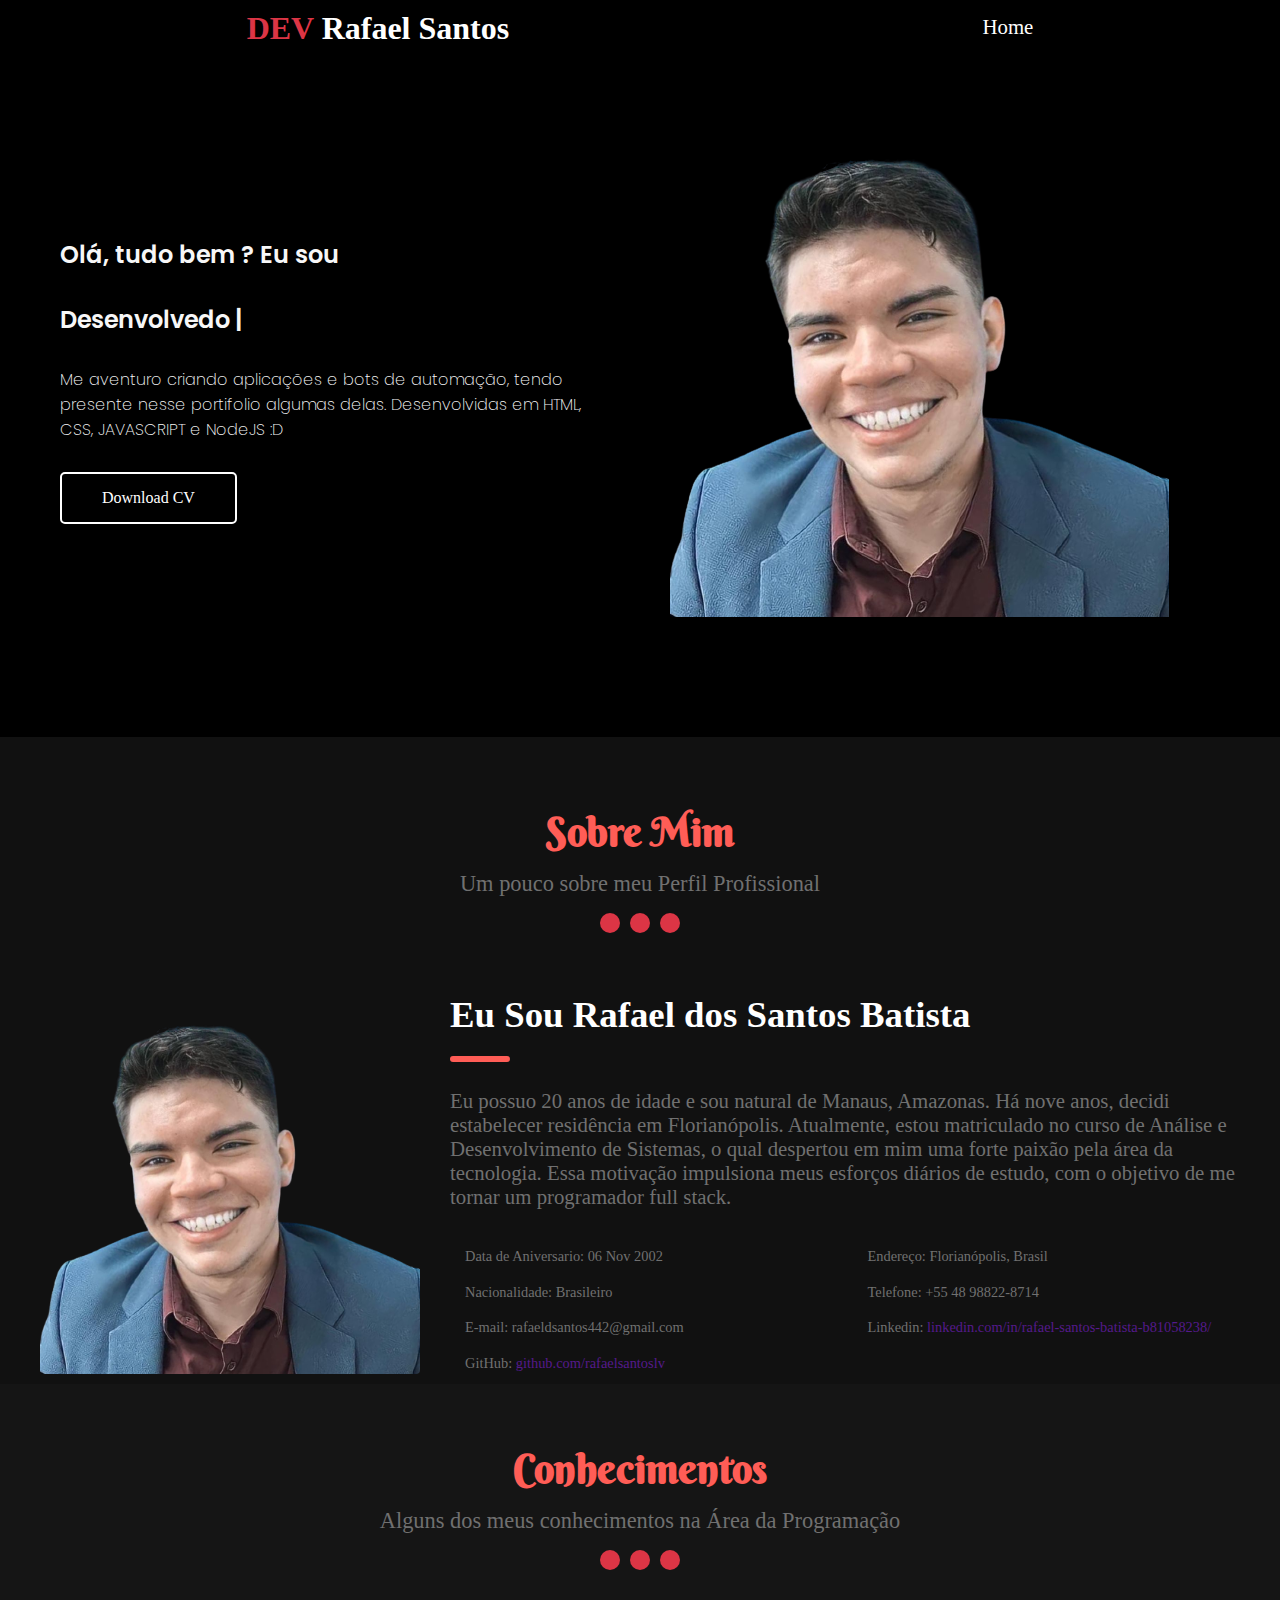
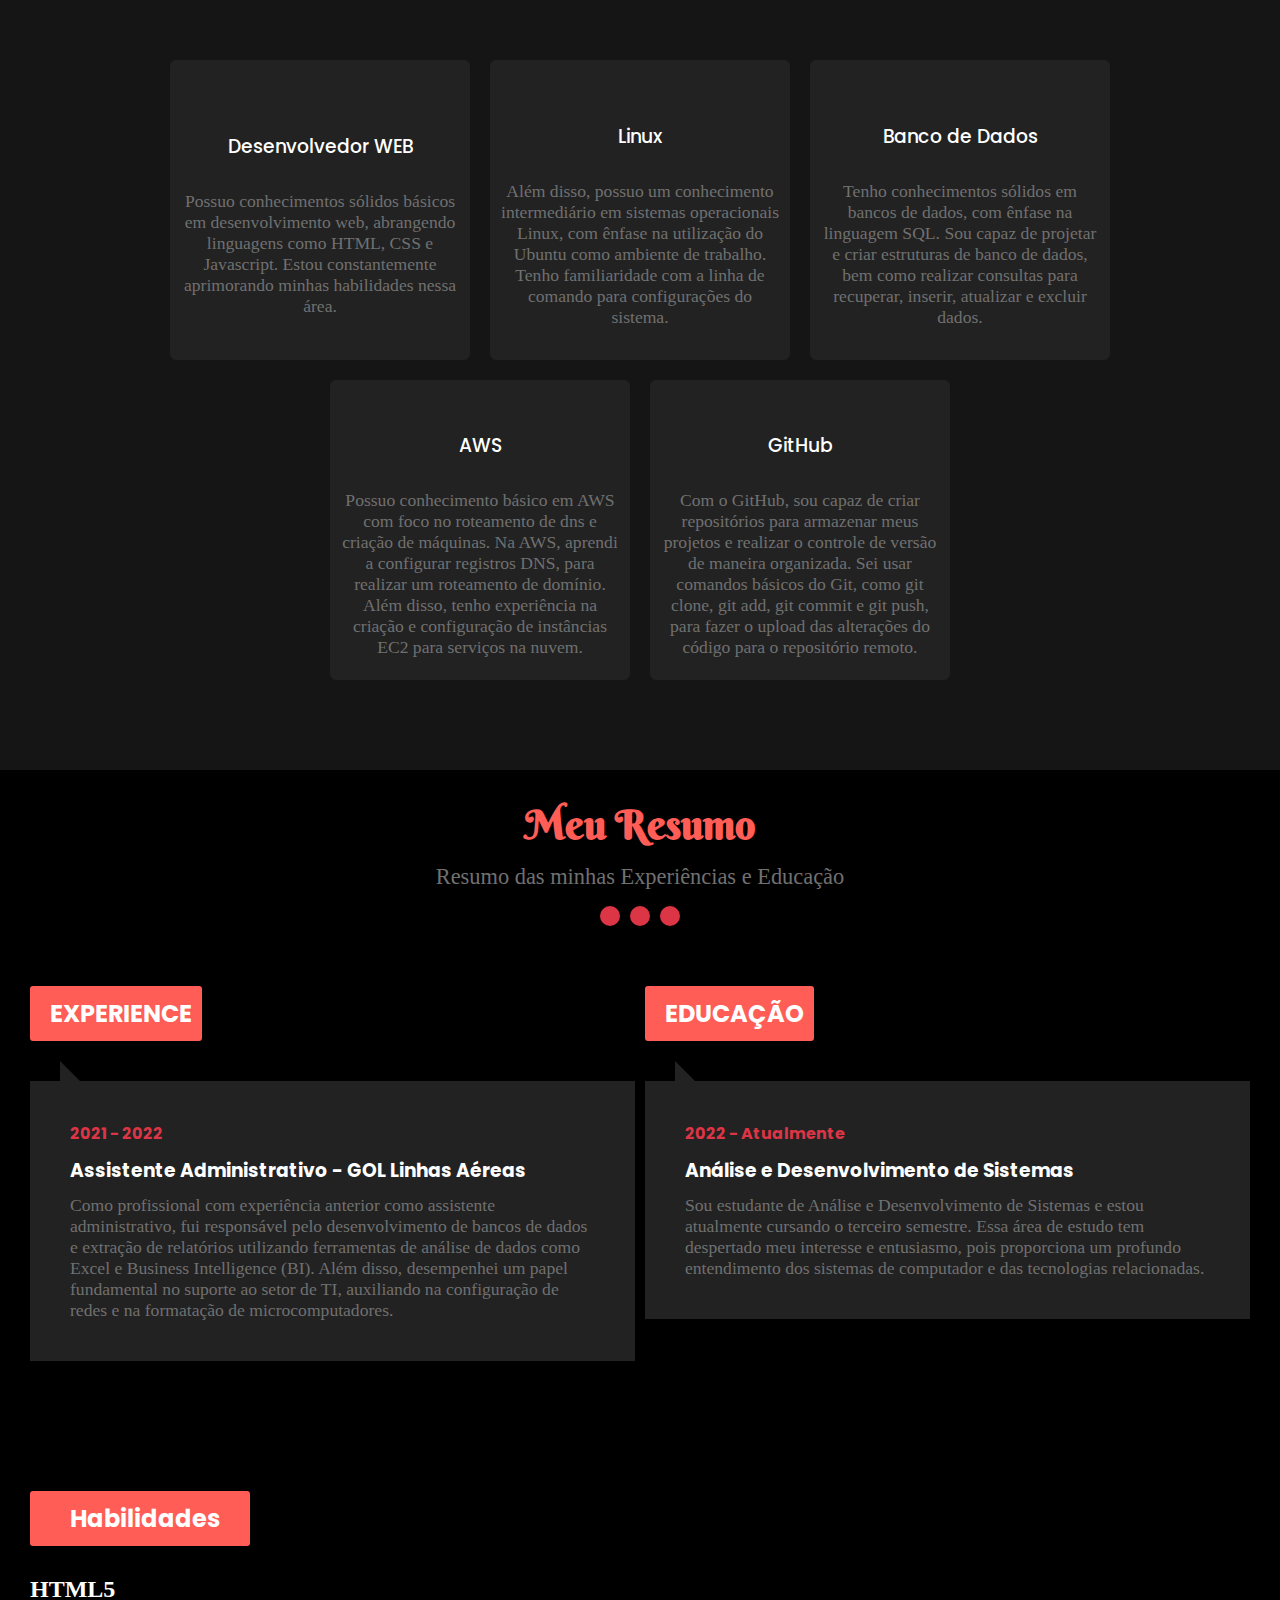
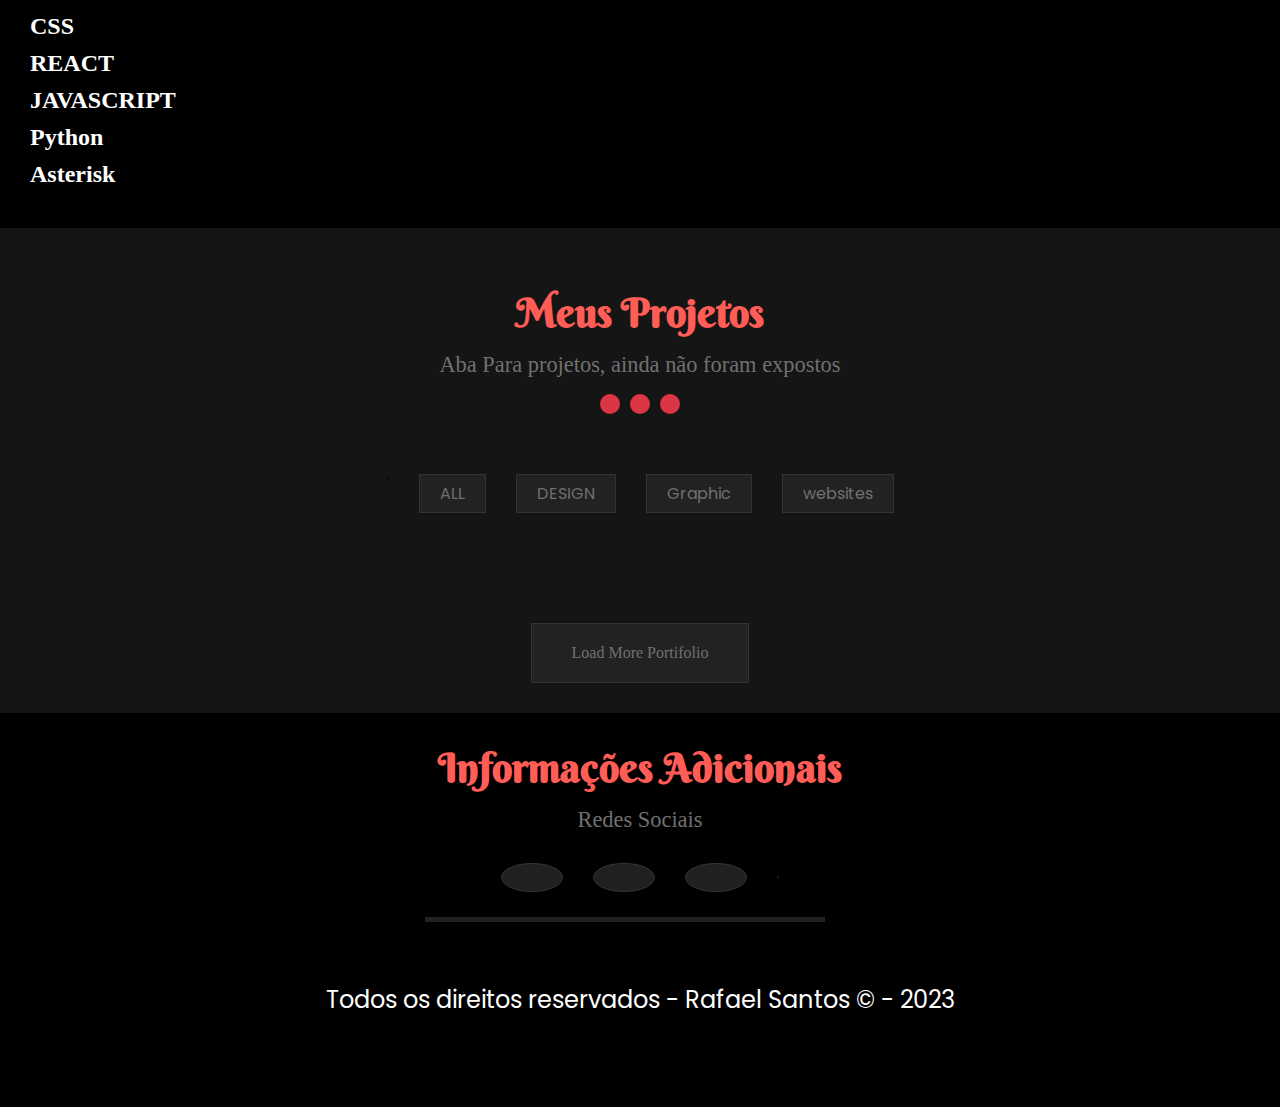
<file: index.html>
<!DOCTYPE html>
<html lang="pt-BR">
<head>
    <meta charset="UTF-8">
    <meta name="viewport" content="width=device-width, initial-scale=1.0">
    <link rel="icon" href="house-solid.svg" type="icon">
    <title>Portifolio</title>
    <link rel="stylesheet" href="style.css">
    <link rel="stylesheet" href="https://cdnjs.cloudflare.com/ajax/libs/font-awesome/6.4.0/css/all.min.css" integrity="sha512-iecdLmaskl7CVkqkXNQ/ZH/XLlvWZOJyj7Yy7tcenmpD1ypASozpmT/E0iPtmFIB46ZmdtAc9eNBvH0H/ZpiBw==" crossorigin="anonymous" referrerpolicy="no-referrer" />
</head>
<body>
   <header>
    <h1>DEV <span>Rafael Santos</span></h1>
    <nav>
        <ul class="navegacaoPrimaria">
            <li><a href="index.html">Home</a></li>
            <!-- <li><a href="#about">About</a></li>
            <li><a href="#resume">Resume</a></li> -->
            <!-- <li><a href="#portifolio">Portifolio</a></li> -->
            <!-- <li><a href="#pricing">Pricing</a></li> -->
            <!-- <li><a href="#contact">Contact</a></li> -->
        </ul>
        <i class="fa-solid fa-bars"></i>
    </nav>
   </header>
   <section aria-label="Seção curriculo download Rafael" class="sectionDiv">
    <div>
        <h2>Olá, tudo bem ? Eu sou</h2>
        <h2 class="digitando">Desenvolvedor Júnior</h2>
        <p>Me aventuro criando aplicações e bots de automação, tendo presente nesse portifolio algumas delas.        Desenvolvidas em HTML, CSS, JAVASCRIPT e NodeJS :D</p>
        <a href="Curriculo.pdf" download>Download CV</a>
    </div>
    <img src="Foto.png" alt="Imagem dono portifolio">

   </section>
   <main>
    <article aria-label="Seção sobre mim" class="sobre">
        <div class="sobreTitulo">
            <h1>Sobre Mim</h1>
            <p>Um pouco sobre meu Perfil Profissional</p>
            <div aria-label="Seção apenas de ilustrações de botões">
                <span></span>
                <span></span>
                <span></span>
            </div>
        </div>
        <img src="Foto.png" alt="imagem do dono do portifolio">
        <div class="sobreConteudo">
            <div class="sobreTexto">
                <h1>Eu Sou Rafael dos Santos Batista</h1>
                <p>Eu possuo 20 anos de idade e sou natural de Manaus, Amazonas. Há nove anos, decidi estabelecer residência em Florianópolis. Atualmente, estou matriculado no curso de Análise e Desenvolvimento de Sistemas, o qual despertou em mim uma forte paixão pela área da tecnologia. Essa motivação impulsiona meus esforços diários de estudo, com o objetivo de me tornar um programador full stack.
                </p>
            </div>
            <div class="sobreInfo">
                <p><i class="fa-solid fa-calendar-days"></i>Data de Aniversario: 06 Nov 2002</p>
                <p><i class="fa-solid fa-location-dot"></i>Endereço: Florianópolis, Brasil</p>
                <p><i class="fa-solid fa-flag"></i>Nacionalidade: Brasileiro</p>
                <p><i class="fa-solid fa-phone-volume"></i>Telefone: +55 48 98822-8714</p>
                <p><i class="fa-solid fa-envelope"></i>E-mail: rafaeldsantos442@gmail.com</p>
                <p><i class="fa-brands fa-linkedin"></i>Linkedin: <a href="">linkedin.com/in/rafael-santos-batista-b81058238/</a></p>
                <p><i class="fa-brands fa-github"></i>GitHub: <a href="">github.com/rafaelsantoslv</a></p>
            </div>
        </div>
    </article>
   </main>
   <section class="services">
    <div class="sobreTitulo">
        <h1>Conhecimentos</h1>
        <p>Alguns dos meus conhecimentos na Área da Programação</p>
        <div aria-label="Seção apenas de ilustrações de botões">
            <span></span>
            <span></span>
            <span></span>
        </div>
    </div>
    <div class="myServices">
        <ul>
            <li>
                <i class="fa-solid fa-code"></i>
                <h3>Desenvolvedor WEB</h3>
                <p>Possuo conhecimentos sólidos básicos em desenvolvimento web, abrangendo linguagens como HTML, CSS e Javascript. Estou constantemente aprimorando minhas habilidades nessa área.</p>
            </li>
            <li>
                <i class="fa-sharp fa-solid fa-terminal"></i>
                <h3>Linux</h3>
                <p>Além disso, possuo um conhecimento intermediário em sistemas operacionais Linux, com ênfase na utilização do Ubuntu como ambiente de trabalho. Tenho familiaridade com a linha de comando para configurações do sistema.</p>
            </li>
            <li>
                <i class="fa-sharp fa-solid fa-database"></i>
                <h3>Banco de Dados</h3>
                <p>Tenho conhecimentos sólidos em bancos de dados, com ênfase na linguagem SQL. Sou capaz de projetar e criar estruturas de banco de dados, bem como realizar consultas para recuperar, inserir, atualizar e excluir dados.</p>
            </li>
            <li>
                <i class="fa-brands fa-aws"></i>
                <h3>AWS</h3>
                <p>Possuo conhecimento básico em AWS com foco no roteamento de dns e criação de máquinas. Na AWS, aprendi a configurar registros DNS, para realizar um roteamento de domínio. Além disso, tenho experiência na criação e configuração de instâncias EC2 para serviços na nuvem.</p>
            </li>
            <li>
                <i class="fa-brands fa-github"></i>
                <h3>GitHub</h3>
                <p>Com o GitHub, sou capaz de criar repositórios para armazenar meus projetos e realizar o controle de versão de maneira organizada. Sei usar comandos básicos do Git, como git clone, git add, git commit e git push, para fazer o upload das alterações do código para o repositório remoto.</p>
            </li>
        </ul>
    </div>
   </section>
   <div class="myResume">
    <div class="sobreTitulo">
        <h1>Meu Resumo</h1>
        <p>Resumo das minhas Experiências e Educação</p>
        <div aria-label="Seção apenas de ilustrações de botões">
            <span></span>
            <span></span>
            <span></span>
        </div>
    </div>
    <div class="resumeGenerica">
        <h2 class="experience"><i class="fa-solid fa-handshake"></i>EXPERIENCE</h2>
        <div class="experienceContent">
            <div>
                <span>2021 - 2022</span>
                <h3>Assistente Administrativo - GOL Linhas Aéreas</h3>
                <p>Como profissional com experiência anterior como assistente administrativo, fui responsável pelo desenvolvimento de bancos de dados e extração de relatórios utilizando ferramentas de análise de dados como Excel e Business Intelligence (BI). Além disso, desempenhei um papel fundamental no suporte ao setor de TI, auxiliando na configuração de redes e na formatação de microcomputadores.</p>
            </div>
            <div>
                <span>2022 - Aberto</span>
                <h3>Analista de Sistemas - iBridge Technology</h3>
                <p>Na empresa em que atuei, tive a responsabilidade de gerenciar chamados de nível dois e implementar soluções para novos clientes, incluindo a criação de URA manualmente usando o Dialplan do Asterisk. Além disso, também fui responsável por configurar o roteamento do domínio do cliente dentro da plataforma da Amazon e integrar alguns sistemas para esses clientes. Utilizando minhas habilidades em VoIP, Asterisk e Linux avançado.</p>
            </div>
            <ul>
                <li><i class="fa-sharp fa-solid fa-circle"></i></li>
                <li><i class="fa-sharp fa-solid fa-circle"></i></li>
            </ul>
        </div>
        <h2 class="education"><i class="fa-solid fa-book"></i>EDUCAÇÃO</h2>
        <div class="educationContent">
            <div>
                <span>2022 - Atualmente</span>
                <h3>Análise e Desenvolvimento de Sistemas</h3>
                <p>Sou estudante de Análise e Desenvolvimento de Sistemas e estou atualmente cursando o terceiro semestre. Essa área de estudo tem despertado meu interesse e entusiasmo, pois proporciona um profundo entendimento dos sistemas de computador e das tecnologias relacionadas.</p>
            </div>
            <ul>
                <li><i class="fa-sharp fa-solid fa-circle"></i></li>
            </ul>
        </div>
    </div>
    <div class="cursos">
        <div class="mySkill">
            <h2><i class="fa-sharp fa-regular fa-star"></i>Habilidades</h2>
            <div class="skillContent">
                <h3>HTML5</h3>
                <ul>
                    <li><i class="fa-sharp fa-solid fa-star"></i></li>
                    <li><i class="fa-sharp fa-solid fa-star"></i></li>
                    <li><i class="fa-sharp fa-solid fa-star"></i></li>
                    <!-- <li><i class="fa-sharp fa-solid fa-star"></i></li>
                    <li><i class="fa-sharp fa-solid fa-star"></i></li> -->
                </ul>
            </div>
            <div class="skillContent">
                <h3>CSS</h3>
                <ul>
                    <li><i class="fa-sharp fa-solid fa-star"></i></li>
                    <li><i class="fa-sharp fa-solid fa-star"></i></li>
                    <!-- <li><i class="fa-sharp fa-solid fa-star"></i></li>
                    <li><i class="fa-sharp fa-solid fa-star"></i></li>
                    <li><i class="fa-sharp fa-solid fa-star"></i></li> -->
                </ul>
            </div>
            <div class="skillContent">
                <h3>REACT</h3>
                <ul>
                    <li><i class="fa-sharp fa-solid fa-star"></i></li>
                    <!-- <li><i class="fa-sharp fa-solid fa-star"></i></li>
                    <li><i class="fa-sharp fa-solid fa-star"></i></li>
                    <li><i class="fa-sharp fa-solid fa-star"></i></li>
                    <li><i class="fa-sharp fa-solid fa-star"></i></li> -->
                </ul>
            </div>
            <div class="skillContent">
                <h3>JAVASCRIPT</h3>
                <ul>
                    <li><i class="fa-sharp fa-solid fa-star"></i></li>
                    <li><i class="fa-sharp fa-solid fa-star"></i></li>
                    <li><i class="fa-sharp fa-solid fa-star"></i></li>
                    <!-- <li><i class="fa-sharp fa-solid fa-star"></i></li>
                    <li><i class="fa-sharp fa-solid fa-star"></i></li> -->
                </ul>
            </div>
            <div class="skillContent">
                <h3>Python</h3>
                <ul>
                    <li><i class="fa-sharp fa-solid fa-star"></i></li>
                    <li><i class="fa-sharp fa-solid fa-star"></i></li>
                </ul>
            </div>
            <div class="skillContent">
                <h3>Asterisk</h3>
                <ul>
                    <li><i class="fa-sharp fa-solid fa-star"></i></li>
                    <li><i class="fa-sharp fa-solid fa-star"></i></li>
                    <li><i class="fa-sharp fa-solid fa-star"></i></li>
                    <li><i class="fa-sharp fa-solid fa-star"></i></li>
                </ul>
            </div>
        </div>
    </div>
</div>
<section class="projects">
    <div class="sobreTitulo">
        <h1>Meus Projetos</h1>
        <p>Aba Para projetos, ainda não foram expostos</p>
        <div aria-label="Seção de apresentação de projetos">
            <span></span>
            <span></span>
            <span></span>
        </div>
    </div>
    <div class="projectsModels">
        <ul aria-label="Navegação entre Modelos especificos de projetos">'
            <li class="all">ALL</li>
            <li class="design">DESIGN</li>
            <li class="graphic">Graphic</li>
            <li class="website">websites</li>
        </ul>
    </div>
    <div class="projectsArmazenamento">
        <ul aria-label="Navegação de Projetos e websites">
            <li id="graphic"><a href="pingpong.html"><img src="pingpong.png" alt="Jogo Ping Pong"></a></li>
            <li id="graphic"><a href=""><img src="Construction.png" alt="Em contrução"></a></li>
            <li id="graphic"><a href=""><img src="Construction.png" alt="Em contrução"></a></li>
            <li id="website"><a href=""><img src="Construction.png" alt="Em contrução"></a></li>
            <li id="website"><a href=""><img src="Construction.png" alt="Em contrução"></a></li>
            <li id="website"><a href=""><img src="Construction.png" alt="Em contrução"></a></li>
            <li id="website"><a href=""><img src="Construction.png" alt="Em contrução"></a></li>
            <li id="website"><a href=""><img src="Construction.png" alt="Em contrução"></a></li>
        </ul>
    </div>
    <a href="">Load More Portifolio</a>
</section>
<footer>
    <div class="sobreTitulo">
        <h1>Informações Adicionais</h1>
        <p>Redes Sociais</p>
    </div>  
    <nav aria-label="Navegação de links essenciais">
        <ul class="footerSociais">
            <li><a href="https://www.linkedin.com/in/rafael-santos-batista-b81058238/"><i class="fa-brands fa-linkedin-in"></i></a></li>
            <li><a href="https://instagram.com/rafael_santoslv/"><i class="fa-brands fa-instagram"></i></a></li>
            <li><a href="https://github.com/rafaelsantoslv/"><i class="fa-brands fa-github-alt"></i></a></li>
          
          
        
            <li></li>
        </ul>
    </nav>
    <p class="footerComercial">Todos os direitos reservados - Rafael Santos &copy; - 2023</p>
</footer>
<script src="script.js"></script>
</body>
</html>
</file>
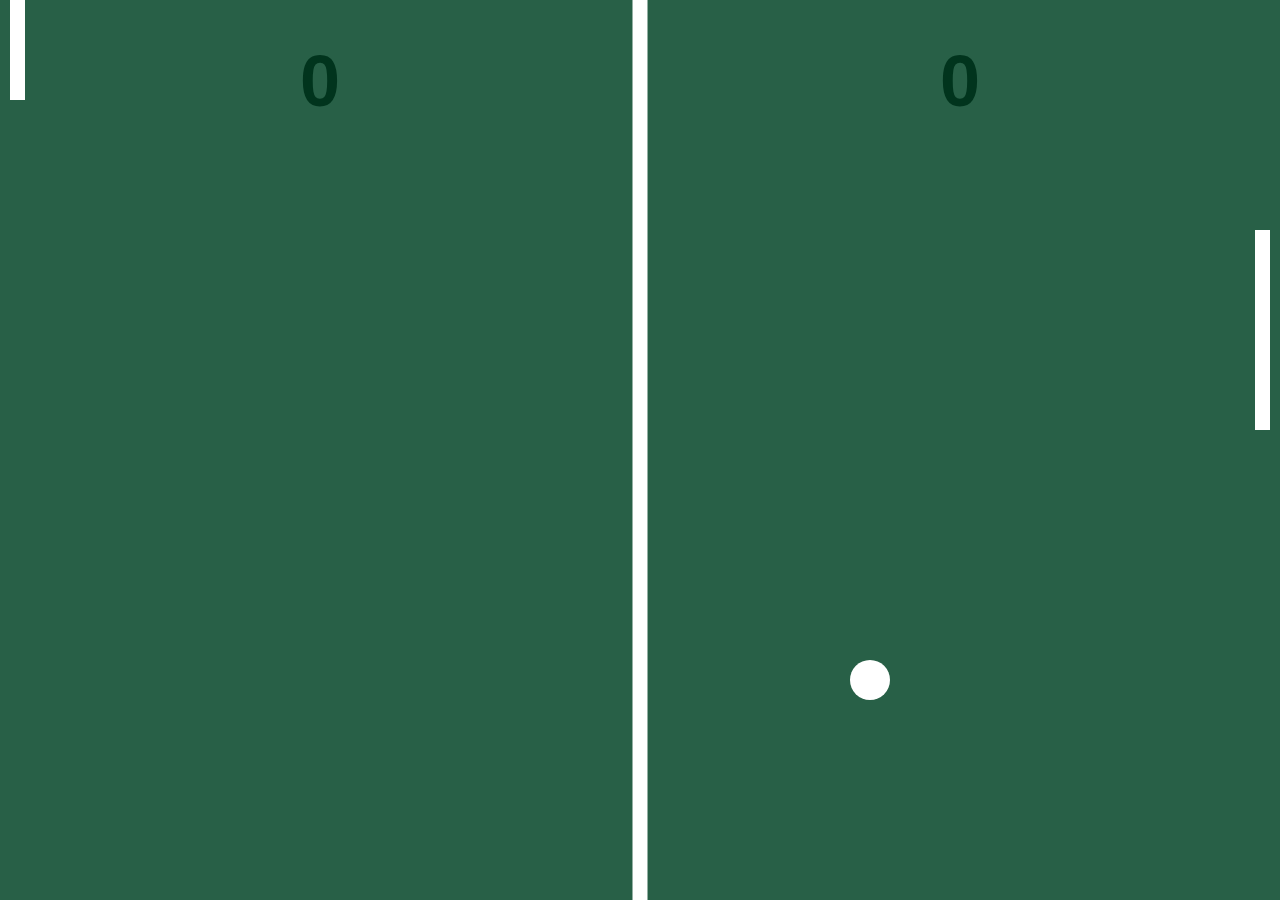
<file: pingpong.html>
<!DOCTYPE html>
<html lang="pt-br">
<head>
    <meta charset="UTF-8">
    <meta name="viewport" content="width=device-width, initial-scale=1.0">
    <title>Ping Pong</title>
    <style>
        * {
            overflow: hidden;
            margin: 0;
            padding: 0;
        }
    </style>
</head>
<body>
    <canvas></canvas>
    <script>
        const canvasEl = document.querySelector('canvas'), 
        canvasCtx = canvasEl.getContext("2d"),
        gapX = 10 // Gap usado de margem no valor X do campo
        const mouse = {x: 0, y: 0} // constante usada para puxar o direcionamento do mouse durante o evento
        
        const lineWidth = 15 // tamanho em espessura da linha do campo

        const field = { //constante que gera o campo
            w: window.innerWidth, // largura da tela  
            h: window.innerHeight, // altura da tela
            draw: function(){
                canvasCtx.fillStyle = "#286047" // cor do campo
                canvasCtx.fillRect(0, 0, this.w, this.h) // posicionamento e tamanho do campo
            },
        }

        const line = { // criação da linha do meio de campo
            w: 15, // posicionamento em largura
            h: field.h, // posicionamento em altura
            draw: function(){
                canvasCtx.fillStyle = "#ffffff" // cor da linha
                canvasCtx.fillRect(field.w / 2 - this.w / 2, 0,lineWidth,this.h) // posicionamento da linha na funcao    
            },
        }

        const leftPaddle = { //  cria a raquete do jogador 1 lado esquerdo
            x: gapX, // usa o gap de 10 cm para afastar a raquete do final do campo
            y: 0, // posicionamento da altura que a raquete começa
            w: line.w, // largura da raquete
            h: 200, // altura da raquete 
            _move: function(){
                this.y = mouse.y - this.h / 2 // posicionamento da raquete seguir o mouse junto da divisão da altura da raquete por 2 para que o mouse se posicione na metade da raquete
            },
            draw(){
                canvasCtx.fillStyle = "#ffffff" // cor raquete
                canvasCtx.fillRect(this.x, this.y, this.w, this.h) // criação da raquete
                this._move() // ativação da função mover da raquete
            },
        }

        const rightPaddle = { //Criação raquete jogador 2 máquina lado direiro
            x: field.w - line.w - gapX, // calculo feito para posicionar a raquete do outro lado
            y: 0, // posicionamento inicial da raquete
            w: line.w, // largura da raquete
            h: 200, // altura da raquete
            speed: 5, // fator speed de movimentação da raquete
            _move: function () { // função criada para ter desvantagem 
                if (this.y + this.h / 2 < ball.y + ball.r){
                    this.y += this.speed
                }else{
                    this.y -= this.speed
                }

                // this.y = ball.y
            },
            speedUp: function () { // função criada para aumentar a velocidade da raquete a cada vitoria
                this.speed += 2
            },
            draw(){ // criação da raquete
                canvasCtx.fillStyle = "#ffffff"
                canvasCtx.fillRect(this.x, this.y, this.w, this.h)
                this._move()
            },
        }
        
        const score = { // const score para criacao dos placares
            human: 0, // placar humano
            computer: 0, // placar computador
            increaseHuman: function () { // função de somar ponto para o humano
                this.human++ // adiciona um ponto ao humano
            },
            increaseComputer: function () { // adicionar um ponto ao computador
                this.computer++
            },
            draw(){ // função para ativar isso tudo
                canvasCtx.font = "bold 72px Arial"
                canvasCtx.textAlign = "center"
                canvasCtx.textBaseline = "top"
                canvasCtx.fillStyle = "#01341D"
                canvasCtx.fillText(this.human, field.w / 4, 50)
                canvasCtx.fillText(this.computer, field.w / 4 + field.w / 2, 50)
            },
        } 

        const ball = { // funcao para criação da bola
            x: field.w / 2, // posição da bola
            y: field.h /2, // posição da bola
            r: 20, // raio da criação da bola
            speed: 5, // velocidade da bola
            directionX: 1, // direção que vai ser somada ao toque da bola
            directionY: 1, // direção que vai ser somada ao toque da bola
            _calcPosition: function () {
                // verifica se o jogador 1 fez um ponto (x > largura do campo)
                if ((this.x > field.w - this.r - rightPaddle.w - gapX)) {
                    //verifica se a raquete direita esta na posição y da bola
                    if(
                     this.y + this.r > rightPaddle.y &&
                     this.y - this.r < rightPaddle.y + rightPaddle.h
                     ){
                        // reabate a bola intervertente o sinal de x
                        this._reverseX()
                     } else {
                        // pontuar o jogador 1
                        score.increaseHuman()
                        this._pointUp()
                     }
                }
                // verifica se o jogador 2 fez um ponto (x < 0)
                if (this.x < this.r + leftPaddle.w + gapX) {
                    // verifica se a raquete esquerda ta na posição y da bola
                    if(this.y + this.r > leftPaddle.y && this.y - this.r < leftPaddle.y + leftPaddle.h) {
                        //rebate a bola invertendo o sinal de x
                        this._reverseX()
                    }else {
                        score.increaseComputer()
                        this._pointUp()
                    }
                }


                // verifica se o jogador as laterais superior e inferior do campo
                if (
                    (this.y - this.r < 0 && this.directionY < 0) ||
                    (this.y > field.h - this.r && this.directionY > 0)
                    ) {
                    this._reverseY()
                }
            },
            _reverseX: function () { // inverte a direção usando a logica de - com - = + ou - com + = -
                this.directionX = this.directionX * -1
            },
            _reverseY: function () {
                this.directionY = this.directionY * -1
            },
            _speedUp: function(){ // função de aumento de speed para ser usado na função ao pontuar
                this.speed += 3
            },
            _pointUp: function () { // funcao que reposiciona a bola ao centro e ativa o aumento de speed da bola 
                this._speedUp()
                rightPaddle.speedUp()
                this.x = field.w / 2
                this.y = field.h / 2
            },
            _move: function () { // aumento de speed da bola e redirecionamento
                this.x += this.directionX * this.speed
                this.y += this.directionY * this.speed
            },
            draw() {
                canvasCtx.fillStyle = "#ffffff"
                canvasCtx.beginPath()
                canvasCtx.arc(this.x, this.y, this.r, 0, 2 * Math.PI, false)
                canvasCtx.fill()
                this._calcPosition()
                this._move()
            },  
        }


        function setup () {
            canvasCtx.width = canvasEl.width = field.w
            canvasCtx.height = canvasEl.height = field.h
        }

        function draw () {
            field.draw()
            line.draw()
            leftPaddle.draw()
            rightPaddle.draw()
            score.draw()
            ball.draw()
        }



        window.animateFrame = (function (){ // api para melhorar o anime frame da bolinha
            return(
                window.requestAnimationFrame ||
                window.webkitRequestAnimationFrame ||
                window.mozRequestAnimationFrame ||
                window.oRequestAnimationFrame ||
                window.msRequestAnimationFrame ||
                function (callback) {
                    return window.setTimeout(callback, 1000 / 60)
                }
            )
        })()

        function main () {
            animateFrame(main)
            draw()
        }

        setup()
        main()

        canvasEl.addEventListener('mousemove', function(e){ // função de pegar o movimento do mouse
            mouse.x = e.pageX
            mouse.y = e.pageY
            
            // console.log(mouse);
        })
    </script>
</body>
</html>
</file>
<file: style.css>
@import url('https://fonts.googleapis.com/css2?family=Poppins:ital,wght@0,100;0,200;0,300;1,100;1,200&display=swap');
@import url('https://fonts.googleapis.com/css2?family=Berkshire+Swash&display=swap');

* {
    margin: 0;
    padding: 0;
    box-sizing: border-box;
    list-style: none;
    text-decoration: none;
}

body {
    background-color: #000000;
    /* max-width: 1200px; */
    /* color: #fff; */
}




/* HEADER */

header {
    background-color: #000000;
    padding: 10px;
    display: flex;
    align-items: center;
    justify-content: space-around;
}

header h1{
    color: #dc3545;
    font-size: 2,5rem;

}

header span{
    color: #fff;
}

/* nav */

header .navegacaoPrimaria {
    display: flex;
    gap: 30px;
    align-items: center;
}


header .navegacaoPrimaria li a {
    color: #fff;
    width: 0px;
    height: 0px;
    font-size: 1.3rem;
}

header .navegacaoPrimaria li a::after {
    content: '';
    width: 0px;
    height: 0px;
    display: block;
    border-bottom: 4px solid transparent;
    transition: .5s;

}


header .navegacaoPrimaria li a:hover::after {
    width: 100%;
    height: 0px;
    padding: 0px;
    border-bottom: 4px solid #dc3545;
}




/* download CV secao */


.sectionDiv {
    animation: inicializar .7s forwards;
    background-color: #000000;
    display: grid;
    grid-template-columns: 1fr 1fr;
    justify-content: space-around;
    align-items: center;
    gap: 60px;
    padding: 60px
}


.sectionDiv div {
    margin-top: 120px;
    align-self: start;
    display: grid;
    gap: 30px;
}


.sectionDiv div h2 {
    font-family: 'Poppins';
    font-weight: 600;
    color: #f7f7f7;
}


.sectionDiv div p {
    font-family: 'Poppins';
    font-weight: 200;
    color: #f7f7f7;
}


.sectionDiv div a {
    justify-self: start;
    color: #fff;
    padding: 15px 40px;
    border-radius: 5px;
    border: 2px solid white;
}


.sectionDiv div img {
    max-width: 100%;
}

.digitando::after {
    content: '|';
    margin-left: 5px;
    opacity: 1;
    animation: pisca .7s infinite;
}


@keyframes pisca {
    from{
        opacity: 1;
    }

    to{
        opacity: 0;
    }
    
}



@keyframes inicializar {
    from{
        opacity: 0;
        transform: translate3d(0, -60px, 0);
    }

    to{
        opacity: 1;
        transform: translate3d(0 ,0 ,0);
    }
    
}





/* SEÇÃO PRINCIPAL SOBRE MIM  */


main {
    background-color: #111;
    color: white;
}


main .sobre {
    margin-top: 60px;
    display: grid;
    grid-template-columns: 1fr 1fr 1fr;
    gap: 30px;
    justify-content: center;
    padding: 40px;
}


.sobreTitulo {
    margin: 30px 0;
    grid-column: 1/-1;
    text-align: center;
    color: #fff;

}

.sobreTitulo h1 {
    font-size: 2.5rem;
    color: #ff5d56;
    margin-bottom: 15px;
    font-family: 'Berkshire Swash', cursive;
}


.sobreTitulo p {
    color: #707070;
    font-size: 1.4rem;
    margin-bottom: 1rem;
    position: relative;
}

.sobreTitulo div {
    display: flex;
    gap: 10px;
    justify-content: center;
}

.sobreTitulo span {
    display: block;
    height: 20px;
    width: 20px;
    border-radius: 50%;
    background-color: #dc3545;
}


.sobre img {
    animation: ladoSecao .5s ease-in-out forwards;
    cursor: pointer;
    grid-row: 2;
    max-width: 100%;
    border-radius: 4px;
    filter: blur(0);
}

.sobre img:hover{
    transition: .5s ease-in;
    filter: blur(1px);
}

.sobreConteudo {
    grid-column: 2/-1;
    display: grid;
    color: #707070;
    grid-template-columns: 1fr 1fr;
    animation: sobeSecao .6s ease-in-out forwards;
}

.sobreTexto {
    display: grid;
    grid-column: 1/-1;
    grid-template-columns: 1fr 1fr;
}

.sobreTexto h1 {
    font-size: 2.3rem;
    color: #fff;
    grid-column: 1/-1;

}


.sobreTexto h1::after {
    background-color: #ff5d56;
    height: 6px;
    width: 60px;
    margin: 20px 0;
    content: '';
    display: block;
    border-radius: 5px;
}


.sobreTexto p {
    font-size: 1.3rem;
    grid-row: 2;
    grid-column: 1/-1;
}

.sobreInfo {
    margin-top: 30px;
    display: grid;
    grid-template-columns: 1fr 1fr;
    grid-column: 1/-1;
    gap: 15px;
    align-items: center;
}

.sobreInfo i {
    color: #dc3545;
    display: inline-block;
    padding-right: 15px;
    font-size: 1.5rem;
}

.sobreInfo p {
    font-size: .9rem;
}

@keyframes sobeSecao {
    from {
        transform: translate3d(60px, 0, 0);

    }
    to {
        transform: translate3d(0, 0, 0);
    }
}


@keyframes ladoSecao {
    from {
        transform: translate3d(-60px, 0, 0);

    }
    to {
        transform: translate3d(0, 0, 0);
    }
}



/* RESPONSIVO  */

@media(max-width: 992px) {
    .sectionDiv img {
        display: none;
    }
    .sectionDiv {
        background-image: url(Foto.png);
        background-repeat: no-repeat;
        background-size: cover;
        background-position: center;
    }

    header {
        justify-content: space-between;
        padding: 30px 70px;
    }

    header .navegacaoPrimaria {
        display: none;
    }

    header i {
        color: #f7f7f7;
        font-size: 3rem;
    }

    header .navegacaoPrimaria.ativado {
        background: linear-gradient(rgba(43, 42, 42, 0.176), rgba(46, 46, 46, 0.724));
        position: absolute;
        display: grid;
        top: 80px;
        color: white;
        z-index: 1;
        padding: 30px;
        font-size: 1.6rem;
        font-weight: bold;
        border-radius: 0 0 4px 4px;
        right: 20px;
        animation: sobeSecao .8s ease-in-out forwards;
    }
}




@media(max-width: 992px){
    .sobre img {
        grid-column: 1/-1;
        justify-self: center;
    }

    .sobreConteudo{
        grid-column: 1/-1;
    }
}




/* SEÇÃO SERVICES */

.services {
    background-color: #151515;
    margin-top: -30px;
    padding: 30px;
}


.myServices {
    padding: 60px;
    color: white;
}


.myServices ul {
    display: flex;
    flex-wrap: wrap;
    gap: 20px;
    align-items: center;
    justify-content: center;
}


.myServices ul li {
    cursor: pointer;
    border-radius: 6px;
    position: relative;
    padding: 10px;
    display: grid;
    align-content: center;
    gap: 30px;
    text-align: center;
    max-width: 300px;
    align-content: center;
    height: 300px;
    background-color: #222;
}


.myServices ul li i {
    font-size: 2.7rem;
    color: #dc3545;

}

.myServices ul li h3 {
    color: #fff;
    font-family: 1.6rem;
    font-family: 'poppins';
    font-weight: 500;
}

.myServices ul li p {
    color: #707070;
    font-size: 1.1rem;

}

.myServices li::before {
    content: '';
    transition: .5s ease-in-out;
    border-radius: 6px;
    width: 0px;
    height: 0px;
    position: absolute;
    top: -2px;
    right: -2px;
    border-top: 2px solid transparent;
    border-right: 2px solid transparent;
}

.myServices li::after {
    content: '';
    transition: .5s ease-in-out;
    border-radius: 6px;
    width: 0px;
    height: 0px;
    position: absolute;
    bottom: -2px;
    left: -2px;
    border-bottom: 2px solid transparent;
    border-left: 2px solid transparent;
}

.myServices li:hover::before {
    width: 100%;
    height: 100%;
    border-top: 2px solid red;
    border-right: 2px solid red;

}

.myServices li:hover::after {
    width: 100%;
    height: 100%;
    border-bottom: 2px solid red;
    border-left: 2px solid red;

}

 .resumeGenerica {
    padding: 30px;
    display: grid;
    grid-template-columns: 1fr 1fr;
    justify-content: center;
    gap: 10px;
    align-items: start;
    color: #fff;

}

.resumeGenerica h2 {
    font-family: 'Poppins';
    font-size: 1.5rem;
    background-color: #ff5d56;
    justify-self: start;
    padding: 10px;
    border-radius: 3px;
}

.resumeGenerica h2 i {
    margin-right: 10px;

}
 
 .experience {
    margin-bottom: 30px;
    grid-column: 1;
    grid-row: 1;
}

.education {
    margin-bottom: 30px;
    grid-column: 2;
    grid-row: 1;
}

.experienceContent ul {
    color: #ff5d56;
    gap: 10px;
    display: flex;
    cursor: pointer;
    margin-top: 20px;
    justify-content: center;

}

.resumeGenerica .experienceContent div {
    background-color: #222;
    animation: ladoSecao .7s ease-in-out forwards;
    display: none;
    padding: 40px;
    position: relative;
}

.resumeGenerica .experienceContent div.ativo {
    display: block;
}



.resumeGenerica .experienceContent div::before {
    content: '';
    border-right: 30px solid transparent;
    border-bottom: 30px solid #222;
    position: absolute;
    top: -20px;
    left: 30px;
    display: inline-block;
}

.resumeGenerica .experienceContent div span {
    color: #dc3545;
    font-family: 'Poppins';
    font-weight: bold;
}

.resumeGenerica .experienceContent div h3 {
    font-family: 'Poppins';
    margin: 10px 0;
    color: #fff;
}

.resumeGenerica .experienceContent div p {
    color: #707070;
    font-size: 1.1rem;
}


.experienceContent ul li.ativo {
    color: #3e3d3d;
}

/* MEUS DIPLOMAS E CURSOS */

.resumeGenerica .educationContent div {
    background-color: #222;
    padding: 40px;
     animation: ladoSecao .7s ease-in-out forwards;
    display: none;
    position: relative;
}

.educationContent ul {
    color: #ff5d56;
    gap: 10px;
    display: flex;
    cursor: pointer;
    margin-top: 20px;
    justify-content: center;
}


.resumeGenerica .educationContent div::before {
    content: '';
    border-right: 30px solid transparent;
    border-bottom: 30px solid #222;
    position: absolute;
    top: -20px;
    left: 30px;
    display: inline-block;
}

.resumeGenerica .educationContent div span {
    color: #dc3545;
    font-family: 'Poppins';
    font-weight: bold;
}

.resumeGenerica .educationContent div h3 {
    font-family: 'Poppins';
    margin: 10px 0;
    color: #fff;
}

.resumeGenerica .educationContent div p {
    color: #707070;
    font-size: 1.1rem;
}

.educationContent ul li.ativo {
    color: #3e3d3d;
}

.resumeGenerica .educationContent div.ativo {
    display: block;
} 



/* CURSOS E MEDALHAS */

.cursos {
    margin-top: 50px;
    display: grid;
    grid-template-columns: 1fr 1fr 1fr 1fr;
    align-items: start;
    padding: 30px;
    gap: 30px;
    justify-content: center;
    color: #fff;
}

mySkill {
    display: grid;
}

.mySkill h2 {
    padding: 10px 30px;
    border-radius: 3px;
    background-color: #ff5d56;
    font-size: 1.5rem;
    font-family: 'Poppins';
    margin-bottom: 30px;
    justify-self: start;

}

.mySkill h2 i {
    padding-right: 10px;
}


.skillContent {
    font-size: 1.5rem;
    grid-column: 1/2;
    display: grid;
    grid-template-columns: 1fr 1fr;
    gap: 40px;
    margin-bottom: 10px;
}

.skillContent h3 {
    font-size: 1.5rem;
}

.skillContent ul {
    display: flex;
}

/* FUN FACTS */


.funfacts {
    grid-column: 3/-1;
    grid-row: 1;
    display: grid;
    grid-template-columns: 1fr 1fr;
}

.funfacts h2 {
    grid-column: 1/-1;
    padding: 10px 30px;
    border-radius: 3px;
    font-size: 1.5rem;
    font-family: 'Poppins';
    background-color: #ff5d56;
    margin-bottom: 30px;
    justify-self: start;
}

.funfacts h2 i {
    padding-right: 10px;
}

.funfacts ul {
    display: grid;
    grid-template-columns: 1fr 1fr;
    gap: 30px
}

.funfacts ul li {
    background-color: #222;
    border-radius: 2px solid #2f2b2b;
    display: grid;
    grid-template-columns: auto 1fr;
    align-self: start;
    width: 200px;
    height: 100px;
}

.funfacts ul li i {
    grid-row: 1/3;
    margin: auto;
    padding: 20px;
    font-size: 2rem;
    color: #ff5d56;
    border-right: 2px solid #3e3d3d;
}

.funfacts ul li span {
    font-size: 1.5rem;
    color: white;
    font-family: 'Poppins';
    font-weight: bold;
    padding-top: 10px;
    padding-left: 10px;
}


.funfacts ul li p {
    padding-left: 10px;
    color: #707070;
    font-weight: bold;
    font-family: 'Poppins';
}


@media (max-width: 1089px){
    .resumeGenerica .experienceContent, .educationContent {
        justify-self: center;
        grid-column: 1/-1;
    }

    .resumeGenerica .education {
        grid-column: 1/-1;
        grid-row: 3;
        justify-self: center;
        margin: 30px 0;
    }

    .resumeGenerica .experience {
        grid-column: 1/-1;
        grid-row: 1;
        justify-self: center;
    }

    .cursos {
        grid-template-columns: 1fr;
    }

    .cursos .funfacts h2 {
        justify-self: center;
    }

    .cursos .funfacts {
        margin-bottom: 30px;
        text-align: center;
        grid-template-columns: 1fr;
        justify-self: center;
        grid-column: 1;
    }

    .cursos .mySkill h2 {
        justify-self: center;
    }

    .cursos .mySkill {
        text-align: center;
        grid-template-columns: 1fr;
        justify-self: center;
        grid-column: 1/-1;
    }
}

.projects {
    padding: 30px;
    display: grid;
    justify-content: center;
    gap: 30px;
    background-color: #151515;
}

.projects ul {
    display: flex;
    justify-content: center;
    gap: 30px;
}

.projectsModels ul li {
    cursor: pointer;
    font-family: 'Poppins';
    background-color: #222;
    border: 1px solid #333;
    padding: 6px 20px;
    color: #707070;
}

.projectsModels ul li.ativo {
    background-color: #dc3545;
    color: #151515;
    font-weight: bold;
}

.projectsArmazenamento ul {
    display: grid;
    margin-top: 50px;
    gap: 20px;
    justify-content: center;
    grid-template-columns: repeat(4, 1fr);
}

.projectsArmazenamento ul li {
    display: none;
    max-width: 100%;
    height: 100%;
}

.projectsArmazenamento ul li.ativo {
    display: block;
    animation: animationImagemButton 2s ease-in-out forwards;
}

.projectsArmazenamento ul li a {
    display: block;
}

.projectsArmazenamento ul li img {
    max-width: 100%;
    height: 100%;
    border-radius: 4px;
    cursor: pointer;
}

.projects a {
    background-color: #222;
    text-decoration: none;
    justify-self: center;
    padding: 20px 40px;
    border: 1px solid #333;
    color: #707070;
}

@keyframes animationImagemButton{
    0%{
        opacity: 0;
        transform: translate3d(0, -90px, 0);
    }

    100%{
        opacity: 1;
        transform: translate3d(0, 0, 0);
    }
}


/* FOOTER */

.footer {
    background-color: #000000;
    padding: 30px;
}

.footerSociais {
    display: flex;
    justify-content: center;
    gap: 30px;
    flex-wrap: wrap;
    align-items: center;
    position: relative;
    color: #f7f7f7;
}

.footerSociais li {
    background-color: #212020;
    border-radius: 50%;
    border: 1px solid #333;

}

.footerSociais li i {
    padding: 30px;
    font-size: 1.5rem;
    color: #f7f7f7;
}

.footerSociais li:hover {
    transition: .3s ease-in-out;
    cursor: pointer;
    background-color: #3e3d3d;
}

.footerSociais::before {
    content: '';
    height: 5px;
    width: 400px;
    position: absolute;
    bottom: -30px;
    background-color: #222;
    margin-right: 30px;
}

footer .footerComercial {
    text-align: center;
    color: #fff;
    margin: 90px auto;
    font-size: 1.5rem;
    font-family: 'Poppins';
}
</file>
